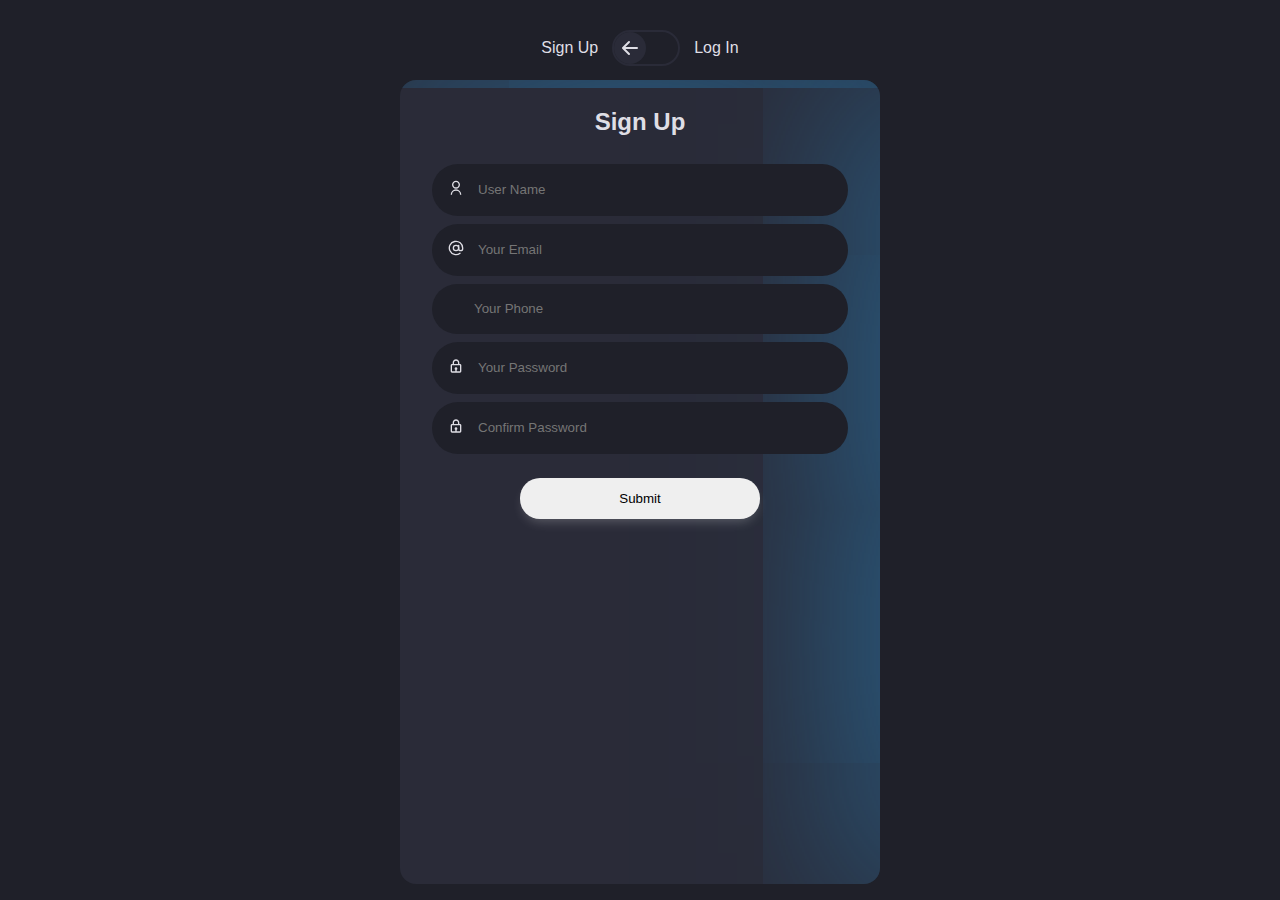
<file: index.html>
<!DOCTYPE html>
<html lang="en">
<head>
    <meta charset="UTF-8">
    <meta http-equiv="X-UA-Compatible" content="IE=edge">
    <meta name="viewport" content="width=device-width, initial-scale=1.0">
    <title>Sign-Up</title>
    <link rel="stylesheet" href="newmain.css">
    <link rel="stylesheet" href="https://cdnjs.cloudflare.com/ajax/libs/font-awesome/5.14.0/css/all.min.css" />
  <link rel="shortcut icon" href="./assets/webkriti_blog.png" type="image/x-icon" />

    <link rel="stylesheet" href="https://cdnjs.cloudflare.com/ajax/libs/font-awesome/4.7.0/css/font-awesome.min.css">
    <link rel="stylesheet" href="./css/alert.css">
</head>
<style>
  .fa-phone{
    width: 2rem;
    height: 1rem;
  }
</style>
<body>
  <div id="alert">
    
  </div>
    <div class="container">
        <input id="input" class="input" type="checkbox" />
      
        <label for="input" class="toggle">
          <span class="text sign-text">Sign Up</span>
          <span class="icon">
            <svg class="arrow" stroke="currentColor" fill="currentColor" stroke-width="0" viewBox="0 0 16 16" height="32" width="32" xmlns="http://www.w3.org/2000/svg">
              <path fill-rule="evenodd" d="M12 8a.5.5 0 0 1-.5.5H5.707l2.147 2.146a.5.5 0 0 1-.708.708l-3-3a.5.5 0 0 1 0-.708l3-3a.5.5 0 1 1 .708.708L5.707 7.5H11.5a.5.5 0 0 1 .5.5z"></path>
            </svg>
          </span>
          <span class="text log-text">Log In</span>
        </label>
      
        <div class="card">
          <div class="content sign">
            <h2 class="title">Sign Up</h2>
            <div class="fields">
              <label class="field">
                <div class="icon">
                  <svg stroke="currentColor" fill="currentColor" stroke-width="0" viewBox="0 0 24 24" height="1em" width="1em" xmlns="http://www.w3.org/2000/svg">
                    <g>
                      <path fill="none" d="M0 0h24v24H0z"></path>
                      <path d="M4 22a8 8 0 1 1 16 0h-2a6 6 0 1 0-12 0H4zm8-9c-3.315 0-6-2.685-6-6s2.685-6 6-6 6 2.685 6 6-2.685 6-6 6zm0-2c2.21 0 4-1.79 4-4s-1.79-4-4-4-4 1.79-4 4 1.79 4 4 4z"></path>
                    </g>
                  </svg>
                </div>
                <input type="text" class="name" placeholder="User Name" id="user_name" />
              </label>
      
              <label class="field">
                <div class="icon">
                  <svg stroke="currentColor" fill="none" stroke-width="2" viewBox="0 0 24 24" stroke-linecap="round" stroke-linejoin="round" height="1em" width="1em" xmlns="http://www.w3.org/2000/svg">
                    <circle cx="12" cy="12" r="4"></circle>
                    <path d="M16 8v5a3 3 0 0 0 6 0v-1a10 10 0 1 0-3.92 7.94"></path>
                  </svg>
                </div>
                <input type="email" class="email" placeholder="Your Email" id="user_email" />
              </label>
      
              <label class="field">
                <div class="icon">
                  <i class="fa-regular fa-phone"></i>
                </div>
                <input type="text" class="phone" placeholder="Your Phone" id="user_phone"/>
              </label>

              <label class="field">
                <div class="icon">
                  <svg stroke="currentColor" fill="currentColor" stroke-width="0" viewBox="0 0 24 24" height="1em" width="1em" xmlns="http://www.w3.org/2000/svg">
                    <path d="M12 2C9.243 2 7 4.243 7 7v2H6c-1.103 0-2 .897-2 2v9c0 1.103.897 2 2 2h12c1.103 0 2-.897 2-2v-9c0-1.103-.897-2-2-2h-1V7c0-2.757-2.243-5-5-5zM9 7c0-1.654 1.346-3 3-3s3 1.346 3 3v2H9V7zm9.002 13H13v-2.278c.595-.347 1-.985 1-1.722 0-1.103-.897-2-2-2s-2 .897-2 2c0 .736.405 1.375 1 1.722V20H6v-9h12l.002 9z"></path>
                  </svg>
                </div>
                <input type="password" class="password" placeholder="Your Password" id="user_password" />
              </label>

              <label class="field">
                <div class="icon">
                  <svg stroke="currentColor" fill="currentColor" stroke-width="0" viewBox="0 0 24 24" height="1em" width="1em" xmlns="http://www.w3.org/2000/svg">
                    <path d="M12 2C9.243 2 7 4.243 7 7v2H6c-1.103 0-2 .897-2 2v9c0 1.103.897 2 2 2h12c1.103 0 2-.897 2-2v-9c0-1.103-.897-2-2-2h-1V7c0-2.757-2.243-5-5-5zM9 7c0-1.654 1.346-3 3-3s3 1.346 3 3v2H9V7zm9.002 13H13v-2.278c.595-.347 1-.985 1-1.722 0-1.103-.897-2-2-2s-2 .897-2 2c0 .736.405 1.375 1 1.722V20H6v-9h12l.002 9z"></path>
                  </svg>
                </div>
                <input type="password" class="password" placeholder="Confirm Password" id="user_conf_password" />
              </label>
            </div>
      
            <div class="submit">
              <button type="submit" class="button-submit" id="submit_signin" onclick="signup()">Submit</button>
            </div>
          </div>
          <div class="content log">
            <h2 class="title">Log In</h2>
            <div class="fields">
              <label class="field">
                <div class="icon">
                  <svg stroke="currentColor" fill="none" stroke-width="2" viewBox="0 0 24 24" stroke-linecap="round" stroke-linejoin="round" height="1em" width="1em" xmlns="http://www.w3.org/2000/svg">
                    <circle cx="12" cy="12" r="4"></circle>
                    <path d="M16 8v5a3 3 0 0 0 6 0v-1a10 10 0 1 0-3.92 7.94"></path>
                  </svg>
                </div>
                <input type="text" class="email" placeholder="Username" id="login_user_name" />
              </label>
      
              <label class="field">
                <div class="icon">
                  <svg stroke="currentColor" fill="currentColor" stroke-width="0" viewBox="0 0 24 24" height="1em" width="1em" xmlns="http://www.w3.org/2000/svg">
                    <path d="M12 2C9.243 2 7 4.243 7 7v2H6c-1.103 0-2 .897-2 2v9c0 1.103.897 2 2 2h12c1.103 0 2-.897 2-2v-9c0-1.103-.897-2-2-2h-1V7c0-2.757-2.243-5-5-5zM9 7c0-1.654 1.346-3 3-3s3 1.346 3 3v2H9V7zm9.002 13H13v-2.278c.595-.347 1-.985 1-1.722 0-1.103-.897-2-2-2s-2 .897-2 2c0 .736.405 1.375 1 1.722V20H6v-9h12l.002 9z"></path>
                  </svg>
                </div>
                <input type="password" class="password" placeholder="Your Password" id="login_password" />
              </label>
            </div>
      
            <div class="submit">
              <button type="submit" class="button-submit" id="login_submit">Submit</button>
            </div>
          </div>
        </div>
        <script src="./Bconnection/script.js"></script>
        <script src="./Bconnection/script2.js"></script>
</body>
</html>
</file>
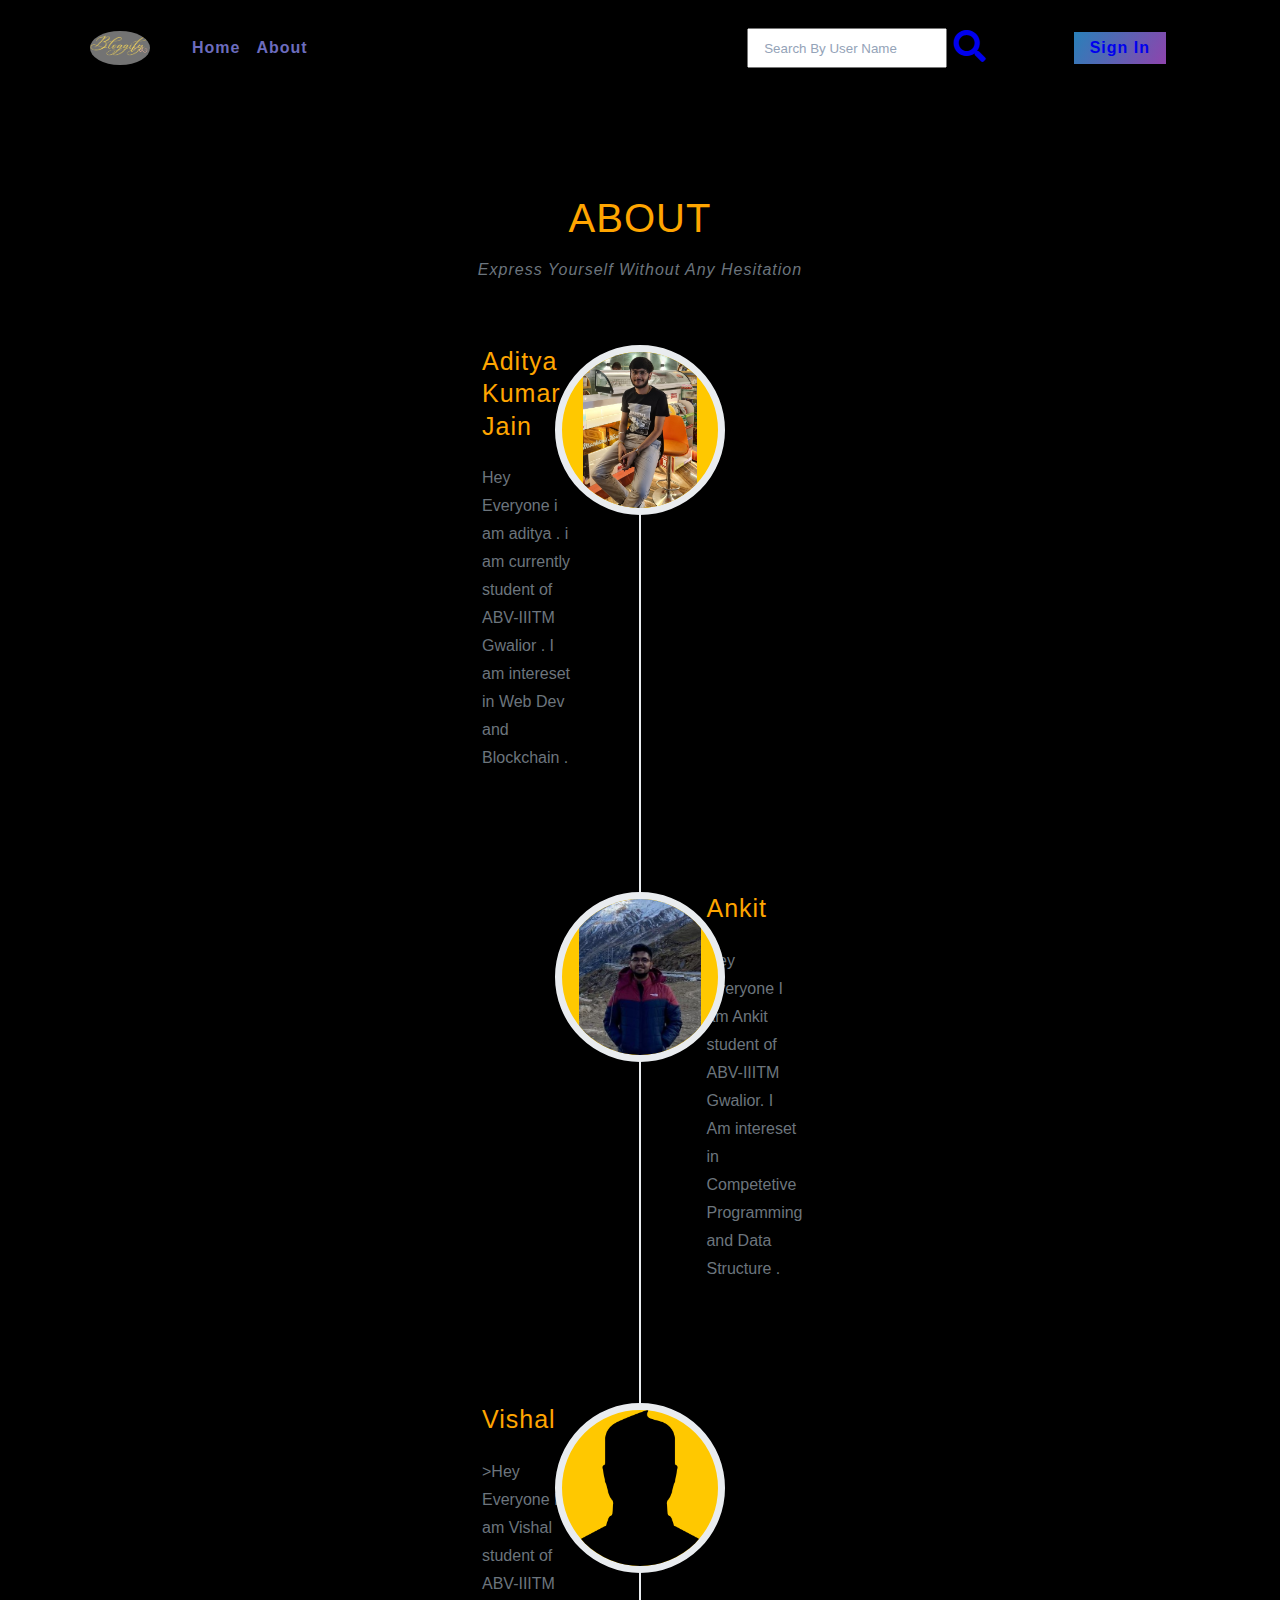
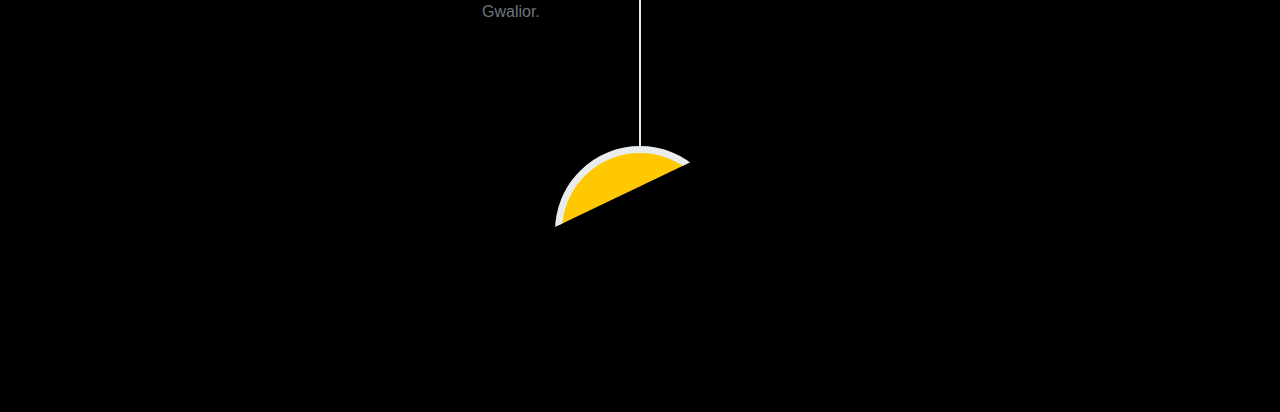
<file: about.html>
<!DOCTYPE html>
<html lang="en">

<head>
  <meta charset="UTF-8">
  <meta http-equiv="X-UA-Compatible" content="IE=edge">
  <meta name="viewport" content="width=device-width, initial-scale=1.0">
  <title>About Bloggify</title>
  <link rel="stylesheet" href="https://cdnjs.cloudflare.com/ajax/libs/font-awesome/5.14.0/css/all.min.css" />
  <link rel="stylesheet" href="./css/navbar.css">
  <link rel="stylesheet" href="./css/main.css">
  <style>
    .page-section {
      background: #000;
      color: orange;
    }

    .timeline {
      position: relative;
      padding: 0;
      list-style: none;
    }

    .timeline:before {
      position: absolute;
      top: 0;
      bottom: 0;
      left: 40px;
      width: 2px;
      margin-left: -1.5px;
      content: "";
      background-color: #e9ecef;
    }

    .timeline>li {
      position: relative;
      min-height: 50px;
      margin-bottom: 50px;
    }

    .timeline>li:after,
    .timeline>li:before {
      display: table;
      content: " ";
    }

    .timeline>li:after {
      clear: both;
    }

    .timeline>li .timeline-panel {
      position: relative;
      float: right;
      width: 100%;
      padding: 0 20px 0 100px;
      /* text-align: left; */
    }

    .timeline>li .timeline-panel:before {
      right: auto;
      left: -15px;
      border-right-width: 15px;
      border-left-width: 0;
    }

    .timeline>li .timeline-panel:after {
      right: auto;
      left: -14px;
      border-right-width: 14px;
      border-left-width: 0;
    }

    .timeline>li .timeline-image {
      position: absolute;
      z-index: 100;
      left: 0;
      width: 80px;
      height: 80px;
      margin-left: 0;
      text-align: center;
      color: white;
      border: 7px solid #e9ecef;
      border-radius: 100%;
      background-color: #ffc800;
    }

    .timeline>li .timeline-image h4,
    .timeline>li .timeline-image .h4 {
      font-size: 10px;
      line-height: 14px;
      margin-top: 12px;
    }

    .timeline>li.timeline-inverted>.timeline-panel {
      float: right;
      padding: 0 20px 0 100px;
      /* text-align: left; */
    }

    .timeline>li.timeline-inverted>.timeline-panel:before {
      right: auto;
      left: -15px;
      border-right-width: 15px;
      border-left-width: 0;
    }

    .timeline>li.timeline-inverted>.timeline-panel:after {
      right: auto;
      left: -14px;
      border-right-width: 14px;
      border-left-width: 0;
    }

    .timeline>li:last-child {
      margin-bottom: 0;
    }

    .timeline .timeline-heading h4,
    .timeline .timeline-heading .h4 {
      margin-top: 0;
      color: inherit;
    }

    .timeline .timeline-heading h4.subheading,
    .timeline .timeline-heading .subheading.h4 {
      text-transform: none;
    }

    .timeline .timeline-body>ul,
    .timeline .timeline-body>p {
      margin-bottom: 0;
    }

    @media (min-width: 768px) {
      .timeline:before {
        left: 50%;
      }

      .timeline>li {
        min-height: 100px;
        margin-bottom: 100px;
      }

      .timeline>li .timeline-panel {
        float: left;
        width: 41%;
        padding: 0 20px 20px 30px;
        /* text-align: right; */
      }

      .timeline>li .timeline-image {
        left: 50%;
        width: 100px;
        height: 100px;
        margin-left: -50px;
      }

      .timeline>li .timeline-image h4,
      .timeline>li .timeline-image .h4 {
        font-size: 13px;
        line-height: 18px;
        margin-top: 16px;
      }

      .timeline>li.timeline-inverted>.timeline-panel {
        float: right;
        padding: 0 30px 20px 20px;
        /* text-align: left; */
      }
    }

    @media (min-width: 992px) {
      .timeline>li {
        min-height: 150px;
      }

      .timeline>li .timeline-panel {
        padding: 0 20px 20px;
      }

      .timeline>li .timeline-image {
        width: 150px;
        height: 150px;
        margin-left: -75px;
      }

      .timeline>li .timeline-image h4,
      .timeline>li .timeline-image .h4 {
        font-size: 18px;
        line-height: 26px;
        margin-top: 30px;
      }

      .timeline>li.timeline-inverted>.timeline-panel {
        padding: 0 20px 20px;
      }
    }

    @media (min-width: 1200px) {
      .timeline>li {
        min-height: 170px;
      }

      .timeline>li .timeline-panel {
        padding: 0 20px 20px 100px;
      }

      .timeline>li .timeline-image {
        width: 170px;
        height: 170px;
        margin-left: -85px;
      }

      .timeline>li .timeline-image h4,
      .timeline>li .timeline-image .h4 {
        margin-top: 40px;
      }

      .timeline>li.timeline-inverted>.timeline-panel {
        padding: 0 100px 20px 20px;
      }
    }

    .page-section {
      padding: 6rem 0;
    }

    .page-section h2.section-heading,
    .page-section .section-heading.h2 {
      font-size: 2.5rem;
      margin-top: 0;
      margin-bottom: 1rem;
    }

    .page-section h3.section-subheading,
    .page-section .section-subheading.h3 {
      font-size: 1rem;
      font-weight: 400;
      font-style: italic;
      font-family: "Roboto Slab", -apple-system, BlinkMacSystemFont, "Segoe UI", Roboto, "Helvetica Neue", Arial, sans-serif, "Apple Color Emoji", "Segoe UI Emoji", "Segoe UI Symbol", "Noto Color Emoji";
      margin-bottom: 4rem;
    }

    @media (min-width: 768px) {
      section {
        padding: 9rem 0;
      }
    }

    .text-center {
      text-align: center !important;
    }

    .page-section h2.section-heading,
    .page-section .section-heading.h2 {
      font-size: 2.5rem;
      margin-top: 0;
      margin-bottom: 1rem;
    }

    .text-uppercase {
      text-transform: uppercase !important;
    }

    .page-section h3.section-subheading,
    .page-section .section-subheading.h3 {
      font-size: 1rem;
      font-weight: 400;
      font-style: italic;
      font-family: "Roboto Slab", -apple-system, BlinkMacSystemFont, "Segoe UI", Roboto, "Helvetica Neue", Arial, sans-serif, "Apple Color Emoji", "Segoe UI Emoji", "Segoe UI Symbol", "Noto Color Emoji";
      margin-bottom: 4rem;
    }

    .text-muted {
      --bs-text-opacity: 1;
      color: #6c757d !important;
    }

    p {
      line-height: 1.75;
    }

    @media (min-width: 1400px) {.container-xxl,
    .container-xl,
    .container-lg,
    .container-md,
    .container-sm,
    .container {
      max-width: 1320px;
    }
  }
    @media (min-width: 1200px) {.container-xl,
    .container-lg,
    .container-md,
    .container-sm,
    .container {
      max-width: 1140px;
    }
  }
    @media (min-width: 992px){ .container-lg,
    .container-md,
    .container-sm,
    .container {
      max-width: 960px;
    }
  }
    @media (min-width: 768px){ .container-md,
    .container-sm,
    .container {
      max-width: 720px;
    }
  }
    @media (min-width: 576px) {.container-sm,
    .container {
      max-width: 540px;
    }
  }
    .container,
    .container-fluid,
    .container-xxl,
    .container-xl,
    .container-lg,
    .container-md,
    .container-sm {
      width: 100%;
      padding-right: var(--bs-gutter-x, 0.75rem);
      padding-left: var(--bs-gutter-x, 0.75rem);
      margin-right: auto;
      margin-left: auto;
    }

    *,
    *::before,
    *::after {
      box-sizing: border-box;
    }
     .timeline-image img {
      object-fit: contain;
      width: 100%;
height: 100%;
border-radius: 50%;
     }
     /* .timeline-image{
      margin: 0rem 10rem;
     } */
     
    user agent stylesheet div {
      display: block;
    }
  </style>
</head>

<body>

  <nav class="navbar">
    <!-- header -->
    <div class="nav-center">
      <div class="nav-header">

        <a href="dashboard.html" class="nav-logo"><img src="./assets/webkriti_blog.png" class="logo_bloggify" alt=""></a>
        <button type="button" class="btn nav-btn">
          <i class="fas fa-align-justify"></i>

        </button>
      </div>
      <!-- links -->
      <div class="nav-links">
        <div class="arrange">
          <a href="dashboard.html" class="nav-link">Home</a>
          <a href="about.html" class="nav-link">
            About</a>
          <!-- <a href="tag-template.html" class="nav-link">Tags
          </a> -->
        </div>
        <div class="search_side">
          <div>
            <table>
              <tr>
                <th style="color: black;"> <input type="text" placeholder="Search By User Name" id="search"
                    style=" width: 200px; color: black; padding: 15px;"></th>
                <th> <a href="./search_user.html" style="margin-left: 5px ;"><i class="fa fa-search  fa-2x"
                      aria-hidden="true" id="search_icon"></i></a></th>
              </tr>
            </table>
          </div>
        </div>

        <div class="nav-link contact-link">
          <b id="sign_in"><a href="./index.html" class="contact_form up">Sign In</a></b>

        </div>


      </div>
  </nav>
  <div id="aboutsection">
    <section class="page-section" id="about">
      <div class="container">
        <div class="text-center">
          <h2 class="section-heading text-uppercase">About</h2>
          <h3 class="section-subheading text-muted">Express Yourself without any Hesitation</h3>
        </div>
        <ul class="timeline">
          <li>
            <div class="timeline-image"><img src="./assets/aditya.jpg" alt="" srcset=""></div>
            <div class="timeline-panel">
              <div class="timeline-heading">
                <!-- <h4>2021-2022</h4> -->
                <h4 class="subheading">Aditya Kumar Jain</h4>
              </div>
              <div class="timeline-body">
                <p class="text-muted">Hey Everyone i am aditya . i am currently student of ABV-IIITM Gwalior . I am intereset in Web Dev and Blockchain . </p>
              </div>
            </div>
          </li>
          <li class="timeline-inverted">
            <div class="timeline-image"><img src="./assets/ankit.jpg" alt=""></div>
            <div class="timeline-panel">
              <div class="timeline-heading">
                
                <h4 class="subheading">Ankit</h4>
              </div>
              <div class="timeline-body">
                <p class="text-muted">Hey Everyone I am Ankit student of ABV-IIITM Gwalior. I Am intereset in Competetive Programming and Data Structure .</p>
              </div>
            </div>
          </li>
          <li>
            <div class="timeline-image"><img src="./assets/vishal.png" alt=""></div>
            <div class="timeline-panel">
              <div class="timeline-heading">
                <!-- <h4>December 2015</h4> -->
                <h4 class="subheading">Vishal</h4>
              </div>
              <div class="timeline-body">
                <p class="text-muted">>Hey Everyone I am Vishal student of ABV-IIITM Gwalior.</p>
              </div>
            </div>
          </li>

          <li class="timeline-inverted">
            <div class="timeline-image">
              <a style="text-decoration:none;" href="./dashboard.html">
                <h4>
                  GO
                  <br>
                  TO HOME
                  <br>
                   PAGE
                </h4>
              </a>
            </div>
          </li>
        </ul>
      </div>
    </section>
  </div>
  <script src="./Bconnection/navbar.js"></script>
  <script src="./js/app.js"></script>

</body>

</html>
</file>
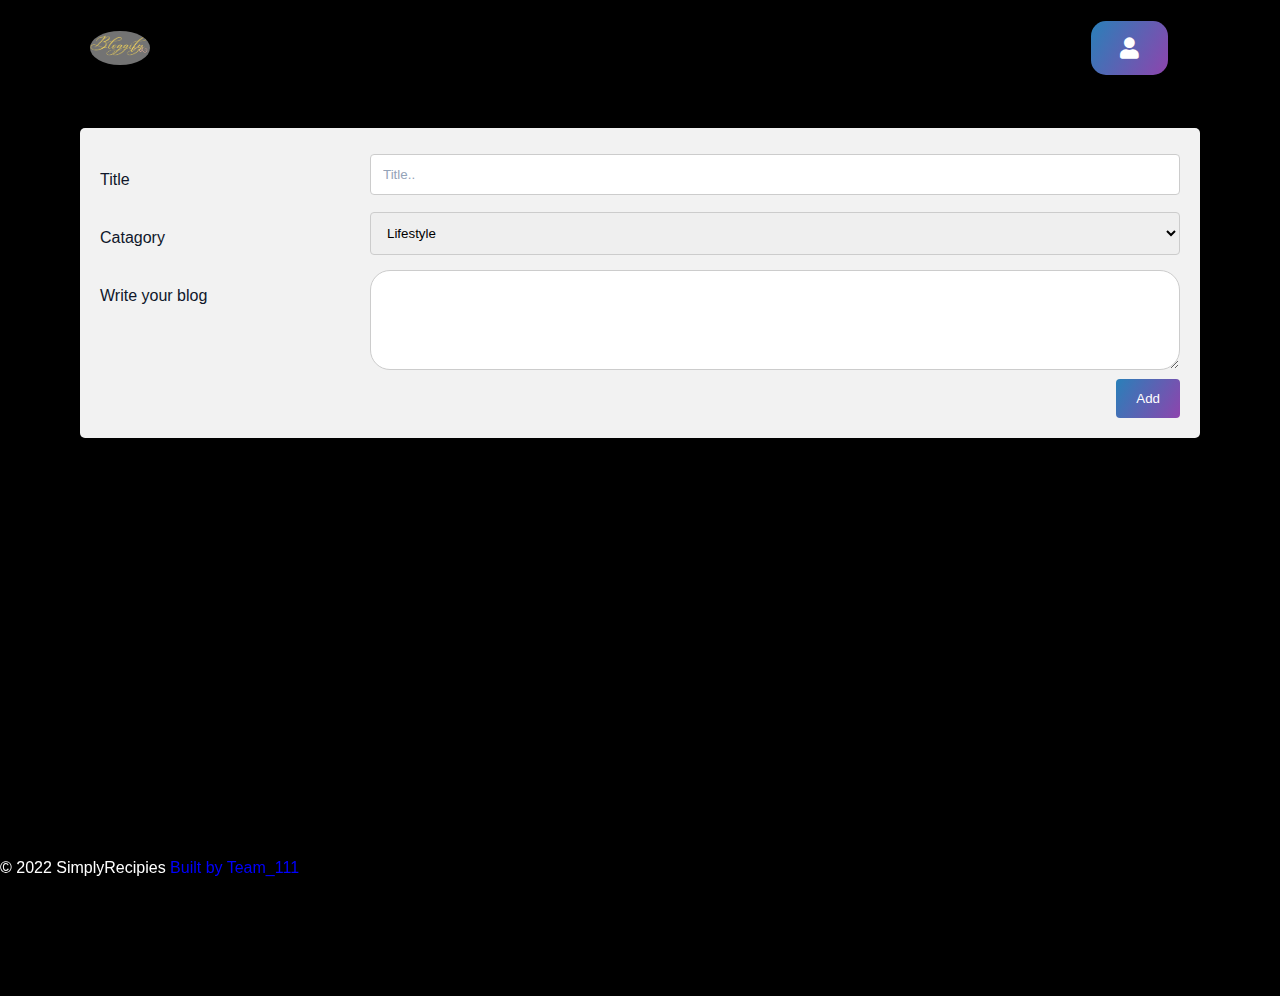
<file: add_Blog.html>
<!DOCTYPE html>
<html lang="en">
  <head>
    <meta charset="UTF-8" />
    <meta http-equiv="X-UA-Compatible" content="IE=edge" />
    <meta name="viewport" content="width=device-width, initial-scale=1.0" />
    <title>Add Blog</title>
    <!-- favicon -->
    <link rel="shortcut icon" href="./assets/webkriti_blog.png" type="image/x-icon" />
    <!-- normalize -->
    <!-- <link rel="stylesheet" href="./css/normalize.css" /> -->
    <!-- font-awesome -->
    <link rel="stylesheet" href="./css/navbar.css">
    <link
      rel="stylesheet"
      href="https://cdnjs.cloudflare.com/ajax/libs/font-awesome/5.14.0/css/all.min.css"
    />
    <!-- main css -->
    <link rel="stylesheet" href="./css/alert.css">
    <link rel="stylesheet" href="./css/main.css" />
  <link rel="stylesheet" href="./css/navbar.css">

    <style>
      * {
        box-sizing: border-box;
      }
      
      input[type=text], select, textarea {
        width: 100%;
        padding: 12px;
        border: 1px solid #ccc;
        border-radius: 4px;
        /* this will enable us to resize the content only in vertical fashion */
        resize: vertical;
       
      }
      textarea{
        min-height: 100px;
        border-radius: 20px;
      color: whitesmoke;
      }
      label {
        padding: 12px 12px 12px 0;
        display: inline-block;
      }
      
      input[type=submit] {
        background: linear-gradient(120deg,#2980b9, #8e44ad);
        color:white;
        padding: 12px 20px;
        border: none;
        border-radius: 4px;
        cursor: pointer;
        float: right;
      }
      
      input[type=submit]:hover {
  background-color:rgb(20, 32, 203);
}
      
      .containerb {
        border-radius: 5px;
        background-color: #f2f2f2;
        padding: 20px;
      }
      
      .col-25 {
        float: left;
        width: 25%;
        margin-top: 6px;
      }
      
      .col-75 {
        float: left;
        width: 75%;
        margin-top: 6px;
      }
      
      /* Clear floats after the columns */
      .row:after {
        content: "";
        display: table;
        clear: both;
      }
      
      /* Responsive layout - when the screen is less than 600px wide, make the two columns stack on top of each other instead of next to each other */
      @media screen and (max-width: 600px) {
        .col-25, .col-75, input[type=submit] {
          width: 100%;
          margin-top: 0;
        }
      }
      </style>
  </head>
  <body>
  
     <!-- nav-bar -->
     <nav class="navbar">
      <!-- header -->
      <div class="nav-center">
      <div class="nav-header">
      
        <a href="dashboard.html" class="nav-logo"><img src="./assets/webkriti_blog.png" class="logo_bloggify"></a>
        <button type="button" class="btn nav-btn">
          <i class="fas fa-align-justify"></i>

        </button>
      </div>
      <!-- links -->
      <div class="nav-links">
        <!-- <div class="arrange">
        <a href="dashboard.html" class="nav-link">Home</a>
        <a href="about.html" class="nav-link">About</a>
        <a href="tags.html" class="nav-link">Tags</a>
        <a href="recipes.html" class="nav-link">Catagories</a>
      </div> -->
       
         
        </div>
        <div class="nav-link contact-link">
          <!-- <a href="contact.html" class="btn">Login</a> -->
          <b id="sign_in"></b>
        </div>
     
    </div>
    
    </nav>
    <!-- end of nav -->
    <!-- main -->
    <div id="alert"></div>
    <main   class="page" >
      
      
      <div class="containerb">
        <form >
          <div class="row">
            <div class="col-25">
              <label for="fname">Title</label>
            </div>
            <div class="col-75">
              <input type="text" name="firstname" placeholder="Title.." id="add_title" >
            </div>
          </div>
          
          <div class="row">
            <div class="col-25">
              <label for="country">Catagory</label>
            </div>
        
            <div class="col-75">
              <select name="catagory" id="add_category" >
                <option value="Lifestyle">Lifestyle</option>
                <option value="General">General</option>
                <option value="Business">Business</option>
                <option value="Technology">Technology</option>
                <option value="Sports">Sports</option>
                <option value="Health">Health</option>
              </select>
            </div>
          </div>
          <div class="row">
            <div class="col-25">
              <label for="subject">Write your blog</label>
            </div>
            <div class="col-75">
              <textarea id="add_description" name="subject" placeholder="Write your blog .." style="color: black;" >

              </textarea>
            </div>
          </div>

          
          <div class="row">
            <input type="submit" id="add_blog" value="Add">
          </div>
        </form>
      </div>
    </main>
    <!-- end of main  -->
    <footer class="page-footer">
      <p>    &copy; 2022 SimplyRecipies
      
      <span class="footer-logo" style="color:blue"> Built by Team_111

      </span></p>
            
    </footer>
  </body>
  <script src="./js/app.js"></script>
  <script src="./Bconnection/addBlog.js"></script>

</div>
<script>
  const sign_in = document.getElementById('sign_in')
  let token1 = localStorage.getItem("auth_token");
const show1 = ()=>{
//    console.log(user_name1);
   if ( token1==""){
      sign_in.innerHTML = '<a href="./index.html" class="contact_form up">Sign In</a>'
    }else {
       sign_in.innerHTML = `<a href="./user_profile.html" class="contact_form up" style="width:6vw; height:6vh; border-radius: 15px;"> <i class="fa fa-user fa-lg"style="color:white;" aria-hidden="true""></i></a>`
    }
    
}
show1()
    const textarea = document.querySelector("textarea");
    textarea.addEventListener("keyup", e =>{
      textarea.style.height = "63px";
      let scHeight = e.target.scrollHeight;
      textarea.style.height = `${scHeight}px`;
    });
  </script>
  
  </body>
</html>
</file>
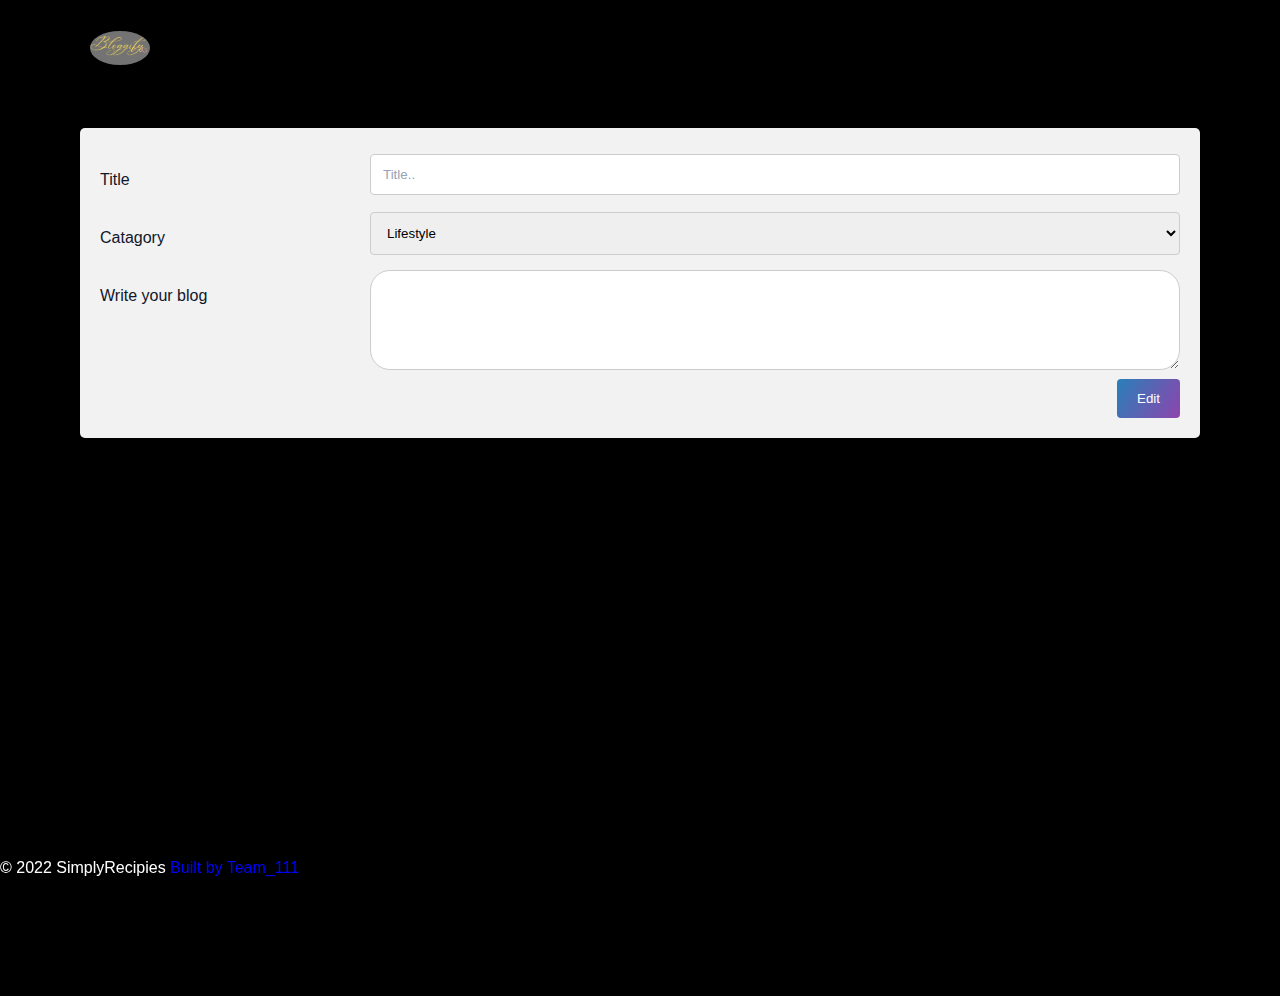
<file: edit_blog.html>
<!DOCTYPE html>
<html lang="en">

<head>
    <meta charset="UTF-8" />
    <meta http-equiv="X-UA-Compatible" content="IE=edge" />
    <meta name="viewport" content="width=device-width, initial-scale=1.0" />
    <title>Edit Blog</title>
    <!-- favicon -->
    <link rel="shortcut icon" href="./assets/webkriti_blog.png" type="image/x-icon" />
    <!-- normalize -->
    <!-- <link rel="stylesheet" href="./css/normalize.css" /> -->
    <!-- font-awesome -->
    <link rel="stylesheet" href="https://cdnjs.cloudflare.com/ajax/libs/font-awesome/5.14.0/css/all.min.css" />
    <!-- main css -->
    <link rel="stylesheet" href="./css/main.css" />
    <link rel="stylesheet" href="./css/navbar.css">
    <style>
        * {
            box-sizing: border-box;
        }

        input[type=text],
        select,
        textarea {
            width: 100%;
            padding: 12px;
            border: 1px solid #ccc;
            border-radius: 4px;
            /* this will enable us to resize the content only in vertical fashion */
            resize: vertical;

        }

        textarea {
            min-height: 100px;
            border-radius: 20px;
            color: whitesmoke;
        }

        label {
            padding: 12px 12px 12px 0;
            display: inline-block;
        }

        input[type=submit] {
            background: linear-gradient(120deg, #2980b9, #8e44ad);
            color: white;
            padding: 12px 20px;
            border: none;
            border-radius: 4px;
            cursor: pointer;
            float: right;
        }

        input[type=submit]:hover {
            background-color: rgb(20, 32, 203);
        }

        .containerb {
            border-radius: 5px;
            background-color: #f2f2f2;
            padding: 20px;
        }

        .col-25 {
            float: left;
            width: 25%;
            margin-top: 6px;
        }

        .col-75 {
            float: left;
            width: 75%;
            margin-top: 6px;
        }

        /* Clear floats after the columns */
        .row:after {
            content: "";
            display: table;
            clear: both;
        }

        /* Responsive layout - when the screen is less than 600px wide, make the two columns stack on top of each other instead of next to each other */
        @media screen and (max-width: 600px) {

            .col-25,
            .col-75,
            input[type=submit] {
                width: 100%;
                margin-top: 0;
            }
        }
    </style>
</head>

<body>

    <!-- nav-bar -->
    <nav class="navbar">
        <!-- header -->
        <div class="nav-center">
        <div class="nav-header">
        
            <a href="dashboard.html" class="nav-logo"><img src="./assets/webkriti_blog.png" class="logo_bloggify"></a>
          <button type="button" class="btn nav-btn">
            <!-- <i class="fas fa-align-justify"></i> -->
  
          </button>
        </div>
        <!-- links -->
        <!-- <div class="nav-links">
          <div class="arrange">
          <a href="dashboard.html" class="nav-link" >Home</a>
          <a href="about.html" class="nav-link">
            About</a>
           <a href="tag-template.html" class="nav-link">Tags
            </a> 
        </div> -->
        <!-- <div class="search_side" >
          <div>
            <table >
              <tr>
                <th style="color: black;"> <input type="text" placeholder="Search By User Name" id="search" style=" width: 200px; color: black; padding: 15px; font-size: large;"></th>
                <th> <a  href="./search_user.html" style="margin-left: 5px ;"><i class="fa fa-search  fa-2x" aria-hidden="true" id="search_icon"></i></a></th>
              </tr>
            </table>
          </div>
        </div> -->
  
        <!-- <div class="nav-link contact-link" >
          <b id="sign_in"></b>
          
        </div>           
          </div>
        -->
       
      </div>
      </nav>
    <!-- end of nav -->
    <!-- main -->
    <div id="alert"></div>
    <main class="page">


        <div class="containerb">
            <form>
                <div class="row">
                    <div class="col-25">
                        <label for="fname">Title</label>
                    </div>
                    <div class="col-75">
                        <input type="text" name="firstname" placeholder="Title.." id="add_title">
                    </div>
                </div>

                <div class="row">
                    <div class="col-25">
                        <label for="country">Catagory</label>
                    </div>

                    <div class="col-75">
                        <select name="catagory" id="add_category">
                            <option value="Lifestyle">Lifestyle</option>
                            <option value="General">General</option>
                            <option value="Business">Business</option>
                            <option value="Technology">Technology</option>
                            <option value="Sports">Sports</option>
                            <option value="Health">Health</option>
                        </select>
                    </div>
                </div>
                <div class="row">
                    <div class="col-25">
                        <label for="subject">Write your blog</label>
                    </div>
                    <div class="col-75">
                        <textarea id="add_description" name="subject" placeholder="Write your blog .."
                            style="color: black;">

              </textarea>
                    </div>
                </div>


                <div class="row">
                    <input type="submit" id="edit_blog" value="Edit">
                </div>
            </form>
        </div>
    </main>
    <!-- end of main  -->
    <footer class="page-footer">
        <p> &copy; 2022 SimplyRecipies

            <span class="footer-logo" style="color:blue"> Built by Team_111

            </span>
        </p>

    </footer>
<!-- <script src="./js/app.js"></script> -->
<script src="./Bconnection/editBlog.js"></script>
<!-- <script src="./Bconnection/navbar.js"></script> -->
<script>
    const textarea = document.querySelector("textarea");
    textarea.addEventListener("keyup", e => {
        textarea.style.height = "63px";
        let scHeight = e.target.scrollHeight;
        textarea.style.height = `${scHeight}px`;
    });
</script>

</body>

</html>
</file>
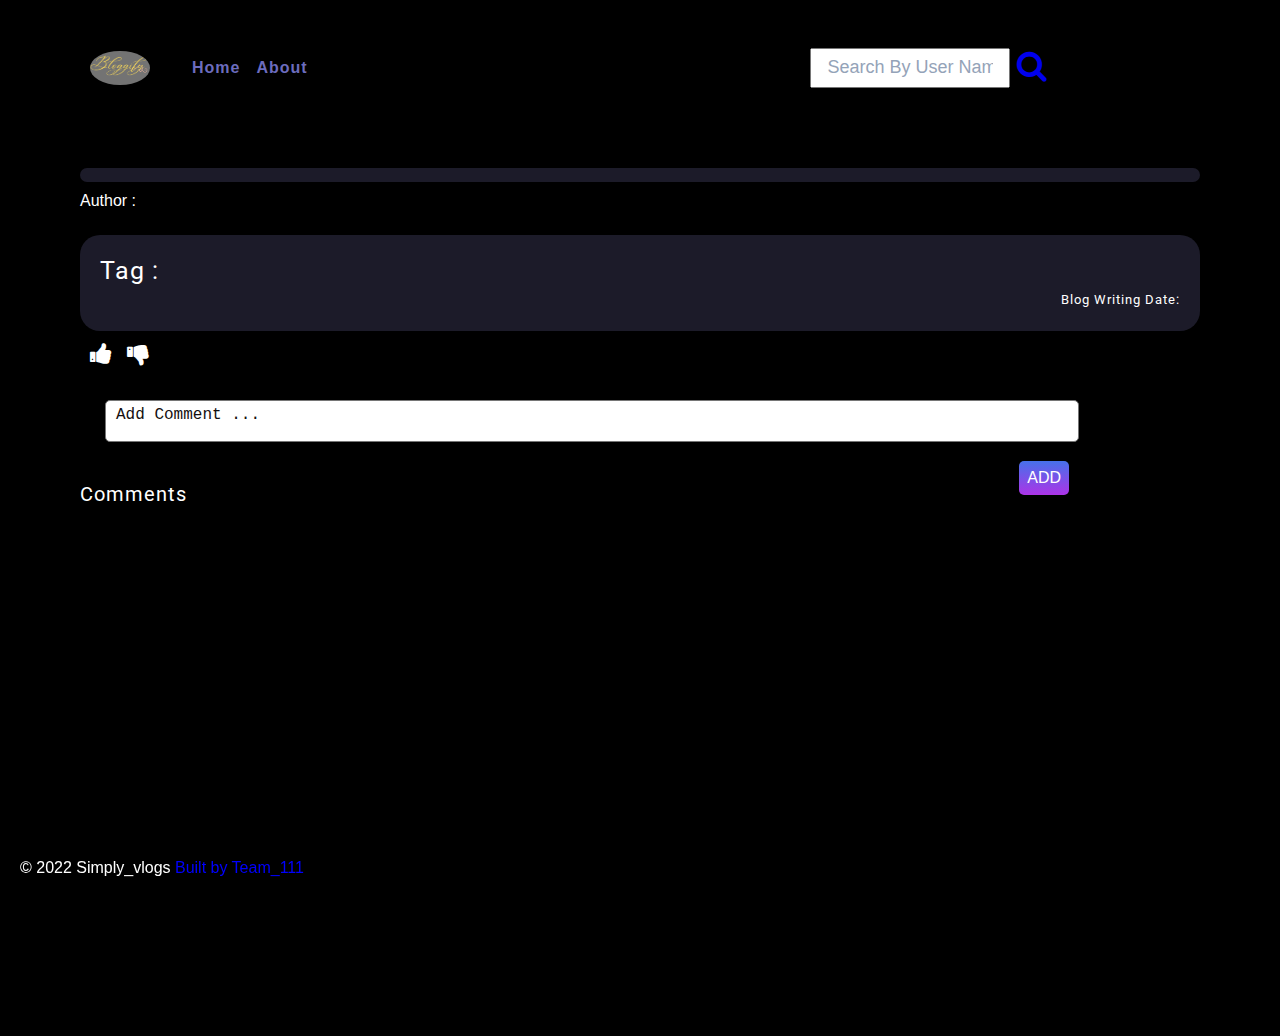
<file: read_blog.html>
<!DOCTYPE html>
<html lang="en">
  <head>
    <meta charset="UTF-8" />
    <meta http-equiv="X-UA-Compatible" content="IE=edge" />
    <meta name="viewport" content="width=device-width, initial-scale=1.0" />
    <title>Read Blog</title>
    <!-- favicon -->
    <link rel="shortcut icon" href="./assets/webkriti_blog.png" type="image/x-icon" />
    <!-- normalize -->
  
    <!-- font-awesome -->
    <link rel="stylesheet" href="./css/navbar.css">
    <link rel="preconnect" href="https://fonts.googleapis.com">
<link rel="preconnect" href="https://fonts.gstatic.com" crossorigin>
<link href="https://fonts.googleapis.com/css2?family=Roboto:wght@100&display=swap" rel="stylesheet">
    <link
      rel="stylesheet"
      href="https://cdnjs.cloudflare.com/ajax/libs/font-awesome/5.14.0/css/all.min.css"
    />
    <link rel="stylesheet" href="https://cdnjs.cloudflare.com/ajax/libs/font-awesome/4.7.0/css/font-awesome.min.css">
    <!-- main css -->
    <link rel="stylesheet" href="./css/main.css" />
  <link rel="stylesheet" href="./css/alert.css">

    <style>

* {
  box-sizing: border-box;
}

/* Add a gray background color with some padding */
body {
  font-family: Arial;
  padding: 20px;
  color: white;
  /* background: #f1f1f1; */
}

/* Header/Blog Title */
.header1 {
  
  font-size: 40px;
  text-align: center;

  /* background: white; */
}

/* Create two unequal columns that floats next to each other */
/* Left column */
.leftcolumn {   
  float: left;
  width: 75%;
}

/* Right column */
.rightcolumn {
  float: left;
  width: 25%;
  padding-left: 20px;
}

/* Fake image */
.fakeimg {
  background-color: #aaa;
  width: 100%;
  padding: 20px;
}

/* Add a card effect for articles */
.card {
   /* background-color: white; */
   padding: 20px;
   margin-top: 20px;
}

/* Clear floats after the columns */
.row:after {
  content: "";
  display: table;
  clear: both;
}

/* Footer */
.footer {
  padding: 20px;
  text-align: center;
  /* background: #ddd; */
  margin-top: 20px;
}

/* Responsive layout - when the screen is less than 800px wide, make the two columns stack on top of each other instead of next to each other */

  .leftcolumn, .rightcolumn {   
    width: 100%;
    padding: 0;
}
.wrapper1{
  margin-top: 10px;
  width: 80vw;
    /* background-color: #fff; */
    border-radius: 5px;
    padding: 25px 25px 30px;
}

.wrapper{

    width: 80vw;
    /* background-color: #fff; */
    /* border-radius: 5px; */
    padding: 25px 25px 30px;
   
}
.wrapper1 textarea{
  width: 100%;
    resize: none;
}
textarea{
  border-radius: 5px;
  padding: 5px 10px ;
}
textarea::placeholder{
    color: #150f0f;
    font-size: 1rem;
  }
  /* this will make width of scroll bar be zero */
  textarea::-webkit-scrollbar{
    width: 0px;
  }
  #add_comment_btn{
    float: right;
  }
 button{
  background:linear-gradient(#4671EA, #AC34E7); 
  border: none;
  color: white;
  padding: 8px 8px;
  text-align: center;
  text-decoration: none;
  display: inline-block;
  font-size: 16px;
  border-radius: 5px;
  margin: 10px;
  
 }
  button:hover{
    color: black;
  }
 .like_share{
 
  display: flex;
  flex-direction: row;
  
 }
  .comment{
    display: flex; 
    width: 100%;
    justify-content: space-between;
    padding: 0px 20px 0px 20px;
    overflow-wrap: anywhere;
    border-radius: 5px;
  }
  #user_comment:hover{
       color: aqua;
  }
  #bdescr{
    word-break: break-word;
    font-size: 1rem;
font-family: 'Baloo Bhai 2', cursive;
  }
  #btag{
    font-family: 'Roboto', sans-serif;

  }
  #alert{
    height: 1vh;
    margin: 4rem;
    padding: 0px;
    display: none;
  }
    </style>
  

     
  </head>
  <body>
         <!-- nav-bar -->
         <nav class="navbar">
          <!-- header -->
          <div class="nav-center">
          <div class="nav-header">
          
            <a href="dashboard.html" class="nav-logo"><img src="./assets/webkriti_blog.png" class="logo_bloggify" alt=""></a>
            <button type="button" class="btn nav-btn">
              <i class="fas fa-align-justify"></i>
    
            </button>
          </div>
          <!-- links -->
          <div class="nav-links">
            <div class="arrange">
            <a href="dashboard.html" class="nav-link" >Home</a>
            <a href="about.html" class="nav-link">
              About</a>
            <!-- <a href="tag-template.html" class="nav-link">Tags
              </a> -->
          </div>
          <div class="search_side" >
            <div>
              <table >
                <tr>
                  <th style="color: black;"> <input type="text" placeholder="Search By User Name" id="search" style=" width: 200px; color: black; padding: 15px; font-size: large;"></th>
                  <th> <a  href="./search_user.html" style="margin-left: 5px ;"><i class="fa fa-search  fa-2x" aria-hidden="true" id="search_icon"></i></a></th>
                </tr>
              </table>
            </div>
          </div>
    
          <div class="nav-link contact-link" >
            <b id="sign_in"></b>
            
          </div>           
            </div>
         
         
        </div>
        </nav>
    <!-- end of nav -->

    
    <!-- main -->
    

        <main class="page">

          <div class="author" style="background-color: green; ">    

          </div>
        <div class="header1 card" style="margin-bottom:0px; padding: 3px;">
          <h3 style="margin: 0.5rem;"><span id="btitle"></span></h3>
         
        </div>
        <div class="author" style="margin-right: 0px; margin-top: 0.3rem; ">
          <span >Author : <span id="gotouserpage" ></span>  </span>
          
        </div>
        <div class="row"  >
          <div class="leftcolumn">
            <div class="card">
              <h4 style="margin-bottom: 0.3rem;">Tag : <span id="btag" ></span> </h4>
              <h5 style="margin-bottom: 0.2rem;font-size: 0.8rem; float: right;">Blog Writing Date: <span id="bdate"  ></span></h5>
              
              <p></p>
              <p id="bdescr" style="font-size: 1.2rem;" ></p>
            </div>
          </div>
        
        </div>
          <div class="like_share" style="margin: 10px;">
          
              
               
               <i class="fa fa-thumbs-up" style="font-size:24px; padding-right: 5px;" id="likebtn" ></i><span id="like" style="margin-right: 10px;"></span>

               <i class="fa fa-thumbs-down" style="font-size:24px;  padding-right: 5px;" id="dislike_btn"></i><span id="dislike"></span>
            
          
           
          </div>
          
          
        <div class="wrapper1">
          
                <!-- <h5>comment</h5> -->
                <textarea placeholder="Add Comment ..." id="comment_Desc_add"></textarea>
             <button id="add_comment_btn">ADD</button>
            </div>
<!-- <span id="all_comments"> -->
            <div class="comments">
              <div id="alert" >

              </div>
              <h5>Comments</h5>
              
              <span id="all_comments">
                
              </span>
          </div>
          
 </main>
 <script>
  const textarea1 = document.querySelector("textarea");
  textarea1.addEventListener("keyup", e =>{
    textarea1.style.height = "63px";
    let scHeight = e.target.scrollHeight;
    textarea1.style.height = `${scHeight}px`;
  });
</script>
    <footer class="page-footer">
      <p>    &copy; 2022 Simply_vlogs
      
      <span class="footer-logo" style="color:blue"> Built by Team_111

      </span></p>
            
    </footer>
</body>
<script src="./js/app.js"></script>  
<script src="./Bconnection/single_blog.js"></script>
<script src="./Bconnection/navbar.js"></script>
<script>
  const textarea = document.querySelector("textarea");
  textarea.addEventListener("keyup", e =>{
    textarea.style.height = "63px";
    let scHeight = e.target.scrollHeight;
    textarea.style.height = `${scHeight}px`;
  });
</script>
  </body>
</html>
</file>
<file: newmain.css>
:root {
    --bg:#1f2029;
    --bg-secundary:#2A2B38;
    --color:#dfdee5;
  }
  
  * {
    box-sizing: border-box;
  }
  
  html, body {
    height: 100%;
    margin: 0;
  }
  #alert{
    width: 100vw;
  }
  body {
    display: flex;
    justify-content: center;
    flex-direction: column;
    align-items: center;
    color: var(--color);
    background: var(--bg);
    font-family: "Source Sans Pro", "Arial";
    padding: 1em;
    /* background-color: black; */
  }
  
  .container {
    max-width: 480px;
    width: 100%;
    height: 100%;
    display: flex;
    flex-direction: column;
    justify-content: center;
    align-items: center;
    position: relative;
  }
  .container .input {
    display: none;
  }
  .container .input:not(:checked) ~ .card .sign {
    left: 0;
    z-index: 1;
  }
  .container .input:not(:checked) ~ .card .log {
    left: 100%;
  }
  .container .input:checked ~ .toggle .icon .arrow {
    left: 50%;
    transform: rotateY(180deg);
  }
  .container .input:checked ~ .card .sign {
    left: -100%;
  }
  .container .input:checked ~ .card .log {
    left: 0;
    z-index: 1;
  }
  .container .toggle {
    cursor: pointer;
    display: flex;
    justify-content: space-between;
    align-items: center;
    gap: 1em;
    margin: 1em 0;
  }
  .container .toggle .icon {
    width: 64px;
    height: 32px;
    display: flex;
    align-items: center;
    position: relative;
    border-radius: 64px;
    outline: 2px solid var(--bg-secundary);
  }
  .container .toggle .icon .arrow {
    position: absolute;
    left: 0;
    background: var(--bg-secundary);
    border-radius: 50%;
    transition: all ease 0.75s;
  }
  .container .card {
    max-width: 480px;
    /* max-height: 360px; */
    width: 100%;
    height: 100%;
    position: relative;
    border-radius: 16px;
    padding: 0.5em;
    background: var(--bg-secundary);
    overflow: hidden;
  }
  .container .card .content {
    width: 100%;
    height: 100%;
    display: flex;
    flex-direction: column;
    justify-content: flex-start;
    align-items: center;
    position: absolute;
    transition: all ease 1s;
  }
  .container .card .content .title {
    font-family: "Poppins", "Arial";
    font-weight: 600;
  }
  .container .card .content .fields {
    width: 100%;
    padding: 0 2em;
  }
  .container .card .content .fields .field {
    display: flex;
    align-items: center;
    gap: 0.75em;
    margin: 0.5em 0;
    padding: 1em;
    border-radius: 32px;
    background: var(--bg);
  }
  .container .card .content .fields .field input {
    width: 100%;
    border: none;
    outline: none;
    color: var(--color);
    background: transparent;
  }
  .container .card .content .submit {
    width: 100%;
    text-align: center;
    margin: 1em 0;
  }
  .container .card .content .submit .button-submit {
    cursor: pointer;
    width: 50%;
    border: none;
    outline: none;
    padding: 1em 1.5em;
    border-radius: 1.5em;
    box-shadow: 0 6px 12px -4px #ffffff40;
    transition: all ease 0.125s;
  }
  .container .card .content .submit .button-submit:hover {
    outline: 4px solid #ffffff40;
  }
  
  .content{
    box-shadow: 0px 0px 220px #2980b9;  
   
  }
</file>
<file: css/alert.css>
.alert {
    padding: 20px;
    background-color: #f44336;
    color: white;
  }
  
  .closebtn {
    margin-left: 15px;
    color: white;
    font-weight: bold;
    float: right;
    font-size: 22px;
    line-height: 20px;
    cursor: pointer;
    transition: 0.3s;
  }
  
  .closebtn:hover {
    color: black;
  }
</file>
<file: css/navbar.css>
.search_side{
    margin: auto;
     display: grid;
      grid-template-columns: 1fr ;
  }
  #search_icon{
   padding-right: 1.2rem;
   cursor: pointer;
  }
  #search{
       /* width: 50%; */
       height: 4.5vh;
  }
  #search_icon:hover{
    color: aqua;
  }
  @media screen and (max-width : 992px){
    .search_side table{
      margin-top: 13px;
    }
  }
</file>
<file: css/main.css>
*,
::after,
::before {
  box-sizing: border-box;
}
/* handling scroll bar */
  ::-webkit-scrollbar{
   width: 1em;
   height: 1em;
}
::-webkit-scrollbar-track{
  background: linear-gradient(120deg,#2980b9, #8e44ad);
  
  border-radius: 100vw;
  
}

 ::-webkit-scrollbar-thumb{
  background-color: #3c3799;
  border: 0.25em solid #3c3799;
  border-radius: 100vw;
} 


@import url('https://fonts.googleapis.com/css2?family=Roboto:wght@400;500;600&family=Montserrat&display=swap');
html {
  font-size: 100%;
} /*16px*/

:root {
  /* colors */
  --primary-100: #e2e0ff;
  --primary-200: #c1beff;
  --primary-300: #a29dff;
  --primary-400: #837dff;
  --primary-500: #645cff;
  --primary-600: #504acc;
  --primary-700: #3c3799;
  --primary-800: #282566;
  --primary-900: #141233;

  /* grey */
  --grey-50: #f8fafc;
  --grey-100: #f1f5f9;
  --grey-200: #e2e8f0;
  --grey-300: #cbd5e1;
  --grey-400: #94a3b8;
  --grey-500: #64748b;
  --grey-600: #475569;
  --grey-700: #334155;
  --grey-800: #1e293b;
  --grey-900: #0f172a;
  /* rest of the colors */
  --black: #222;
  --white: #fff;
  --red-light: #f8d7da;
  --red-dark: #842029;
  --green-light: #d1e7dd;
  --green-dark: #0f5132;

  /* fonts  */
  --headingFont: 'Roboto', sans-serif;
  --bodyFont: 'Nunito', sans-serif;
  --smallText: 0.7em;
  /* rest of the vars */
  --backgroundColor: var(--grey-50);
  --textColor: var(--grey-900);
  --borderRadius: 0.25rem;
  --letterSpacing: 1px;
  --transition: 0.3s ease-in-out all;
  --max-width: 1120px;
  --fixed-width: 600px;

  /* box shadow*/
  --shadow-1: 0 1px 3px 0 rgba(0, 0, 0, 0.1), 0 1px 2px 0 rgba(0, 0, 0, 0.06);
  --shadow-2: 0 4px 6px -1px rgba(0, 0, 0, 0.1),
    0 2px 4px -1px rgba(0, 0, 0, 0.06);
  --shadow-3: 0 10px 15px -3px rgba(0, 0, 0, 0.1),
    0 4px 6px -2px rgba(0, 0, 0, 0.05);
  --shadow-4: 0 20px 25px -5px rgba(0, 0, 0, 0.1),
    0 10px 10px -5px rgba(0, 0, 0, 0.04);
}
*{
  margin: 0;
  padding: 0;
}
body {
  /* background: var(--backgroundColor); */
  /* background: linear-gradient(120deg,#2980b9, #8e44ad); */
  background-color: black;
  font-family: var(--bodyFont);
  font-weight: 400;
  line-height: 1.75;
  color: var(--textColor);
 
 
  
 
}

p {
  margin-top: 0;
  margin-bottom: 1.5rem;
  max-width: 40em;
}

h1,
h2,
h3,
h4,
h5 {
  margin: 0;
  margin-bottom: 1.38rem;
  font-family: var(--headingFont);
  font-weight: 400;
  line-height: 1.3;
  text-transform: capitalize;
  letter-spacing: var(--letterSpacing);
}

h1 {
  margin-top: 0;
  font-size: 3.052rem;
}

h2 {
  font-size: 2.441rem;
}

h3 {
  font-size: 1.953rem;
}

h4 {
  font-size: 1.563rem;
}

h5 {
  font-size: 1.25rem;
}

small,
.text-small {
  font-size: var(--smallText);
}

a {
  text-decoration: none;
}
ul {
  list-style-type: none;
  padding: 0;
}

.img {
  width: 100%;
  display: block;
  object-fit: cover;
}
/* buttons */

.btn {
  cursor: pointer;
  color: var(--white);
  /* background: var(--primary-500); */
  background-color: black;
  border: transparent;
  border-radius: var(--borderRadius);
  letter-spacing: var(--letterSpacing);
  padding: 0.375rem 0.75rem;
  box-shadow: var(--shadow-1);
  transition: var(--transtion);
  text-transform: capitalize;
  display: inline-block;
}
.btn:hover {
  background: var(--primary-700);
  box-shadow: var(--shadow-3);
}
.btn-hipster {
  color: var(--primary-500);
  background: var(--primary-200);
}
.btn-hipster:hover {
  color: var(--primary-200);
  background: var(--primary-700);
}
.btn-block {
  width: 100%;
}

/* alerts */
.alert {
  padding: 0.375rem 0.75rem;
  margin-bottom: 1rem;
  border-color: transparent;
  border-radius: var(--borderRadius);
}

.alert-danger {
  color: var(--red-dark);
  background: var(--red-light);
}
.alert-success {
  color: var(--green-dark);
  background: var(--green-light);
}
/* form */

.form {
  width: 90vw;
  max-width: var(--fixed-width);
  background: var(--white);
  border-radius: var(--borderRadius);
  box-shadow: var(--shadow-2);
  padding: 2rem 2.5rem;
  margin: 3rem auto;
}
.form-label {
  display: block;
  font-size: var(--smallText);
  margin-bottom: 0.5rem;
  text-transform: capitalize;
  letter-spacing: var(--letterSpacing);
}
.form-input,
.form-textarea {
  width: 100%;
  padding: 0.375rem 0.75rem;
  border-radius: var(--borderRadius);
  background: var(--backgroundColor);
  border: 1px solid var(--grey-200);
}

.form-row {
  margin-bottom: 1rem;
}

.form-textarea {
  height: 7rem;
}
::placeholder {
  font-family: inherit;
  color: var(--grey-400);
}
.form-alert {
  color: var(--red-dark);
  letter-spacing: var(--letterSpacing);
  text-transform: capitalize;
}
/* alert */

@keyframes spinner {
  to {
    transform: rotate(360deg);
  }
}

.loading {
  width: 6rem;
  height: 6rem;
  border: 5px solid var(--grey-400);
  border-radius: 50%;
  border-top-color: var(--primary-500);
  animation: spinner 0.6s linear infinite;
}
.loading {
  margin: 0 auto;
}
/* title */

.title {
  text-align: center;
}

.title-underline {
  background: var(--primary-500);
  width: 7rem;
  height: 0.25rem;
  margin: 0 auto;
  margin-top: -1rem;
}


/*
=============== 
Navbar
===============
*/
@keyframes fade{
   0%{
    opacity: 0;
   }
   100%{
    opacity: 1;
   }
}
.logo_bloggify{
  width: 60px;
  border-radius: 50%;
  margin: 10px;
}
.navbar{
  
 display: flex;
  justify-content: center;
  align-items: center;
 z-index:100;
 position: sticky;
 width: 100%;
 /* background: linear-gradient(120deg,#2980b9, #8e44ad); */
 
 
}
.nav-center{
  width: 100vw;
  max-width: var(--max-width);
}
.nav-header{
  height: 6rem;
  display: flex;
  justify-content: space-between;
  align-items: center;
}
/* .nav-header img{
  width: 200px;
} */
.nav-logo{
  display: flex;
  align-items: center;
}
.nav-btn{
  padding: 0.15rem 0.75 rem;
}
.nav-btn{
  font-size: 1.25rem;
}
/* representing div having a lot links within */
.nav-links{
  display: flex;
  flex-direction: column;
  height: 0px;
  overflow: hidden;
  transition: var(--transition);
}
.show-links{
  height: 310px;
}
.nav-link{
  display: block;
  text-align: center;
  text-transform: capitalize;
  /* color: white; */
  letter-spacing: var(--letterSpacing);
  padding: 1rem 0;
  border-top: 1px solid;
  font-weight: 800;
  
  color: rgb(108, 108, 190);

}
.nav-link:hover{
  color: var(--primary-500);
  
}
.contact-link a{
  padding: 0.15rem 1rem;
  background: linear-gradient(120deg,#2980b9, #8e44ad);
}
#dropdown{
  background: linear-gradient(120deg,#2980b9, #8e44ad);
 border: 1px solid black;
 border-radius: 15px;
 color: white;
}
.value{
  color: black;
}

@media screen and (min-width: 992px) {
  .nav-btn{
    display: none;
  }
  .navbar{
    height: 6rem;
  }
  .nav-center{
    display: flex;
    align-items: center;
    justify-content: space-between;
    width: 100%;
    
  }
  .nav-header{
    height: auto;
    margin-right:2rem ;
  }
  .nav-links{
    flex-direction: row;
    width: 100%;
    justify-content: space-between;
    align-items: center;
    height: auto;
    margin-right: 2px;
  }
  .arrange{
    display: flex;
    flex-direction: row;
    width: 50%;
  }
  .nav-link{
    padding: 0;
    border-top: none;
    margin-right: 1rem;
    font-size: 1rem;
  }
  
}

/* ==========
 Page
  ===========
*/
 .page{
 
  width: 90vw;
  max-width: var(--max-width);
  margin: 0 auto;
  padding-top: 2rem;
  min-height: calc(100vh);

 }
/* ==========
 Footer
  ===========
*/
.page-footer{
  height: 4rem;
  /* background: var(--black); */
  color: var(--white);
  display: flex;
  align-items: center;
  justify-content:center ;
 
}

.page-footer p{
  margin-bottom: 0px;
}
/* ==========
  hero
  ===========
*/
.hero{
  height: 60vh;
 
  /*  */
  margin-top: 0;
  background: url(../assets/main.jpg) center/cover no-repeat;
 margin-bottom: 2rem;
 border-radius: var(--borderRadius);
 position: relative;
 /* box-shadow: 20px -20px 20px; */
 border-radius: 20px;
 
}

.hero-container{
  position: absolute;
  width: 100%;
  height: 100%;
  top: 0;
  left: 0;
  background: rgba(0, 0, 0, 0.372);
  border-radius: var(--borderRadius);
  display: flex;
  align-items: center;
  justify-content: center;  
}
.hero-text{
  text-align: center;
  color:var(--white);
  
}


@media screen and (min-width : 760px){
  .hero-text h1{
    font-size: 4rem;
     margin-bottom: 0px;
  }
}
/* ==========
 recipes
  ===========
*/

.recipes-container{
  
  display: grid;
  /* this will add gaps below and above */
  /* gap: 2rem 1rem;  */
  /* box-shadow: 20px -20px 20px; */
}

.tags-container{
  
  /* order 1 will place tags - container at last */
  order: 1;
  display: flex;
  flex-direction: column;
  padding-bottom: 3rem;
}

.recipes-list {
  display: grid;
  grid-template-columns: 1fr;
  gap: 2rem 1rem;
  padding: 1rem;
  max-height: 100vh;
  overflow-x: hidden;
  overflow-y: scroll;
  box-shadow: 0px 0px  220px #2980b9;
  margin-bottom: 2rem;
  border-radius: 15px;
}
.vlogs-list-heading{
 
  /* background-color: blue; */
  text-align: center;
  font-family: sans-serif;
  font-weight: 600;
  font-size: larger;
  margin-top: 10px;
}
.vlog-heading-helper{
 text-align: center;
color:#2980b9;
}
/* .tags-list{
  display: grid;
  grid-template-columns: 1fr 1fr 1fr;
 
} */
.tags-list a{
text-transform: capitalize;
display: block;
color: var(--grey-500);
transition: var(--transition);
}
.tags-list a:hover{
  color: var(--primary-500);
}
.recipe{
  display: block;
 
}
.recipe h5{
  margin-bottom: 0px;
  margin-top: 0.5rem;
  /* this specifies how closer will lines will be */
  line-height: 1;
  color: var(--grey-700);
}
.recipe p{
  margin-bottom: 0px;
 
}

/* when width is minimum 576 */

@media screen and (min-width: 576px){
  .recipes-list{
    grid-template-columns: 1fr 1fr;
    
  }
  /* setting height is imp as we will changing to grid each will have 
  different height */
  .recipe-img{
    height: 10rem;
    border-radius: 5%;
  }


}
/* if length is intermediate */
@media screen and (min-width : 992px){
     .recipes-container{
      grid-template-columns:  1fr ;
      gap: 1rem;
     }
     .tags-container{
      order: 0;
     }
     .recipe p{
      font-size: 0.85rem;
     }
    .tags-list{
      display: grid;
      grid-template-columns: 1fr ;
    }
}
/* /* if size increses then size will increse as well* */
@media screen and (min-width:1200px){
  .recipe h5{
    font-size: 1.15rem;
  }

  .recipes-list{
    grid-template-columns: 1fr 1fr 1fr ;
  }
} 


.cards{
  display: grid;
  grid-template-columns: repeat(auto-fit,minmax(400px,1fr));
  padding: 20px;
  grid-gap: 40px;
background-color:  blue;
}
.card{
  background-color: #1c1b29;
  /* background-color: yellow; */
  border-radius: 20px;
  /* box-shadow: 20px 20px 20px; */
 /* height: 10%; */
}
.container{
  position: relative;
  clip-path: polygon(0 0,100% 0, 100% 85%, 0 100%);

}
img{
  width: 100%;
  display: block;
  border-radius: 20px 20px 0 0;
}
.container:after{
  content: "";
  height: 100%;
  width: 100%;
  position: absolute;
  top: 0;
  left: 0;
  border-radius: 20px 20px 0 0;
  opacity: 0.7;
}
.card1>.container:after{
  background-image: linear-gradient(
      135deg,
      #0100ec,
      #fb36f4
  );
}
.card2>.container:after{
  background-image: linear-gradient(
      135deg,
      #2bdce3,
      #42ffdb
  );
}
.card3>.container:after{
  background-image: linear-gradient(
      135deg,
      #ffab1d,
      #f8501c
  );
}
.details{
  padding: 20px 10px;
}
.details>h3{
  color: #ffffff;
  font-weight: 600;
  font-size: 18px;
  margin: 10px 0 15px 0;
}
.details>p{
  color: #a0a0a0;
  font-size: 15px;
  line-height: 30px;
  font-weight: 400;
}
/* =========================================
==========================================
sliding catagories */

.catagories-heading{
   text-align: center;
   color: #3287d2;
}
::selection{
  background: #3287d2;
  color: #fff;
}
.container1{
  margin: auto;
  /* max-width: 950px; */
  width: 100%;
  overflow: hidden;
  padding: 10px 0;
 border-radius: 20px;
box-shadow: 0px 0px  220px #2980b9;

}
.container1 .main-carda{
  display: flex;
  justify-content: space-evenly;
  width: 200%;
  transition: 1s;
}
#two:checked ~ .main-carda{
  margin-left: -100%;
}
.container1 .main-carda .cardsa{
  width: calc(100% / 2 - 10px);
  display: flex;
  flex-wrap: wrap;
  margin: 0 20px;
  justify-content: space-between;
}
.main-carda .cardsa .carda{
  width: calc(100% / 3 - 10px);
  background: #fff;
  border-radius: 12px;
  padding: 30px;
  box-shadow: 0 5px 10px rgba(0, 0, 0, 0.25);
  transition: all 0.4s ease;
}
.main-carda .cardsa .carda:hover{
  transform: translateY(-15px);
}
.cardsa .carda .content{
  /* will keep all objects in center and  in flex */
  width: 100%;
  display: flex;
  flex-direction: column;
  justify-content: center;
  align-items: center;
  text-align: center;
}
.cardsa .carda .content .img{
  height: 230px;
  width: 230px;
  border-radius: 10%;
  padding: 3px;
  background:var(--primary-600);
  margin-bottom: 14px;
}
.carda .content .img img{
  height: 100%;
  width: 100%;
  border: 3px solid #ffff;
  border-radius: 50%;
  object-fit: cover;
}
.carda .content .name{
  font-size: 20px;
  font-weight: 500;
}
.carda .content .job{
  font-size: 20px;
  color: var(--primary-600);
}
.carda .content .media-icons{
  margin-top: 10px;
  display: flex;

}
.media-icons a{
  text-align: center;
  line-height: 33px;
  height: 35px;
  width: 35px;
  margin: 0 4px;
  font-size: 14px;
  color: #FFF;
  border-radius: 50%;
  border: 2px solid transparent;
  background:var(--primary-600);
  transition: all 0.3s ease;
}
.media-icons a:hover{
  color:var(--primary-600);
  background-color: #fff;
  border-color:var(--primary-600);
}
 .container1 .button{
  max-height: 40%;
  width: 100%;
  display: flex;
  justify-content: center;
  margin: 20px;
}
.button label{
  height: 15px;
  width: 15px;
  border-radius: 20px;
  background: var(--primary-600);
  margin: 0 4px;
  cursor: pointer;
  transition: all 0.5s ease;
}
.button label.active{
  width: 35px;
}
#one:checked ~ .button .one{
  width: 35px;
}
#one:checked ~ .button .two{
  width: 15px;
}
#two:checked ~ .button .one{
  width: 15px;
}
#two:checked ~ .button .two{
  width: 35px;
}
input[type="radio"]{
  display: none;
}
@media (max-width: 768px) {
  .main-carda .cardsa .carda{
    margin: 20px 0 10px 0;
    width: calc(100% / 2 - 10px);
  }
}
@media (max-width: 600px) {
  .main-carda .cardsa .carda{
    /* margin: 20px 0 10px 0; */
    width: 100%;
  }
}







/* // css of contact form  */
.contact_container{
  width: 80%;
  height: 80%;
  margin-top: 3vh;
  background: black;
  border-radius: 6px;
  padding: 20px 60px 30px 40px;
  box-shadow: 0 5px 10px rgba(0, 0, 0, 0.2);
  color: white;
box-shadow: 0px 0px  220px #2980b9;
}
.contact_container .contact_content{
  display: flex;
  align-items: center;
  justify-content: space-between;
}
.contact_container .contact_content .left-side{
  width: 25%;
  height: 100%;
  display: flex;
  flex-direction: column;
  align-items: center;
  justify-content: center;
  margin-top: 15px;
  position: relative;
}
.contact_content .left-side::before{
  content: '';
  position: absolute;
  height: 70%;
  width: 2px;
  right: -15px;
  top: 50%;
  transform: translateY(-50%);
  background: #afafb6;
}
.contact_content .left-side .details{
  margin: 14px;
  text-align: center;
}
.contact_content .left-side .details i{
  font-size: 30px;
  color: #3e2093;
  margin-bottom: 10px;
}
.contact_content .left-side .details .topic{
  font-size: 18px;
  font-weight: 500;
}
.contact_content .left-side .details .text-one,
.contact_content .left-side .details .text-two{
  font-size: 14px;
  color: #afafb6;
}


.contact_container .contact_content .right-side{
  width: 75%;
  margin-left: 75px;
}
.contact_content .right-side .topic-text{
  font-size: 23px;
  font-weight: 600;
  color: rgb(108, 108, 190)
  
}
.right-side .input-box{
  height: 50px;
  width: 100%;
  margin: 12px 0;
}
.right-side .input-box input,
.right-side .input-box textarea{
  height: 100%;
  width: 100%;
  border: none;
  outline: none;
  font-size: 16px;
  background: #F0F1F8;
  border-radius: 6px;
  padding: 0 15px;
  resize: none;
}
.right-side .message-box{
  min-height: 110px;
}
.right-side .input-box textarea{
  padding-top: 6px;
}
.right-side .button{
  display: inline-block;
  margin-top: 12px;
}
.right-side .button input[type="button"]{
  color: #fff;
  font-size: 18px;
  outline: none;
  border: none;
  padding: 8px 16px;
  border-radius: 6px;
  background: #3e2093;
  cursor: pointer;
  transition: all 0.3s ease;
}
.button input[type="button"]:hover{
  background: #5029bc;
}

@media (max-width: 950px) {
  .contact_container{
    width: 90%;
    padding: 30px 40px 40px 35px ;
  }
  .contact_container .contact_content .right-side{
   width: 75%;
   margin-left: 55px;
}
}
@media (max-width: 820px) {
  .contact_container{
    margin: 40px 0;
    height: 100%;
  }
  .contact_container .contact_content{
    flex-direction: column-reverse;
  }
 .contact_container .contact_content .left-side{
   width: 100%;
   flex-direction: row;
   margin-top: 40px;
   justify-content: center;
   flex-wrap: wrap;
 }
 .contact_container .contact_content .left-side::before{
   display: none;
 }
 .contact_container .contact_content .right-side{
   width: 100%;
   margin-left: 0;
 }
}


.contact_form{
  display: flex;
  align-items: center;
  justify-content: center;
  margin: 1rem;
  
}

/* catagory container */
footer {
  position: fixed;
  bottom: 0;
}

@media (max-height:800px) {
  footer {
      position: static;
  }
  header {
      padding-top: 40px;
  }
}

.footer-distributed {
  background-color: black;
  box-sizing: border-box;
  width: 100%;
  text-align: left;
  font: bold 16px sans-serif;
  padding: 50px 50px 60px 50px;
  margin-top: 80px;
}

.footer-distributed .footer-left, .footer-distributed .footer-center, .footer-distributed .footer-right {
  display: inline-block;
  vertical-align: top;
}

/* Footer left */

.footer-distributed .footer-left {
  width: 30%;
}

.footer-distributed h3 {
  color: #ffffff;
  font: normal 36px 'Cookie', cursive;
  margin: 0;
}


.footer-distributed h3 span {
  color: #e0ac1c;
}

/* Footer links */

.footer-distributed .footer-links {
  color: #ffffff;
  margin: 20px 0 12px;
}

.footer-distributed .footer-links a {
  display: inline-block;
  line-height: 1.8;
  text-decoration: none;
  color: inherit;
}

.footer-distributed .footer-company-name {
  color: #8f9296;
  font-size: 14px;
  font-weight: normal;
  margin: 0;
}

/* Footer Center */

.footer-distributed .footer-center {
  width: 35%;
}

.footer-distributed .footer-center i {
  background-color: #33383b;
  color: #ffffff;
  font-size: 25px;
  width: 38px;
  height: 38px;
  border-radius: 50%;
  text-align: center;
  line-height: 42px;
  margin: 10px 15px;
  vertical-align: middle;
}

.footer-distributed .footer-center i.fa-envelope {
  font-size: 17px;
  line-height: 38px;
}

.footer-distributed .footer-center p {
  display: inline-block;
  color: #ffffff;
  vertical-align: middle;
  margin: 0;
}

.footer-distributed .footer-center p span {
  display: block;
  font-weight: normal;
  font-size: 14px;
  line-height: 2;
}

.footer-distributed .footer-center p a {
  color: #e0ac1c;
  text-decoration: none;
  ;
}

/* Footer Right */

.footer-distributed .footer-right {
  width: 30%;
}

.footer-distributed .footer-company-about {
  line-height: 20px;
  color: #92999f;
  font-size: 13px;
  font-weight: normal;
  margin: 0;
}

.footer-distributed .footer-company-about span {
  display: block;
  color: #ffffff;
  font-size: 18px;
  font-weight: bold;
  margin-bottom: 20px;
}

.footer-distributed .footer-icons {
  margin-top: 25px;
}

.footer-distributed .footer-icons a {
  display: inline-block;
  width: 35px;
  height: 35px;
  cursor: pointer;
  background-color: #33383b;
  border-radius: 2px;
  font-size: 20px;
  color: #ffffff;
  text-align: center;
  line-height: 35px;
  margin-right: 3px;
  margin-bottom: 5px;
}

.footer-distributed .footer-icons a:hover {
  background-color: #3F71EA;
}

.footer-links a:hover {
  color: #3F71EA;
}

@media (max-width: 880px) {
  .footer-distributed .footer-left, .footer-distributed .footer-center, .footer-distributed .footer-right {
      display: block;
      width: 100%;
      margin-bottom: 40px;
      text-align: center;
  }
  .footer-distributed .footer-center i {
      margin-left: 0;
  }
}
</file>
